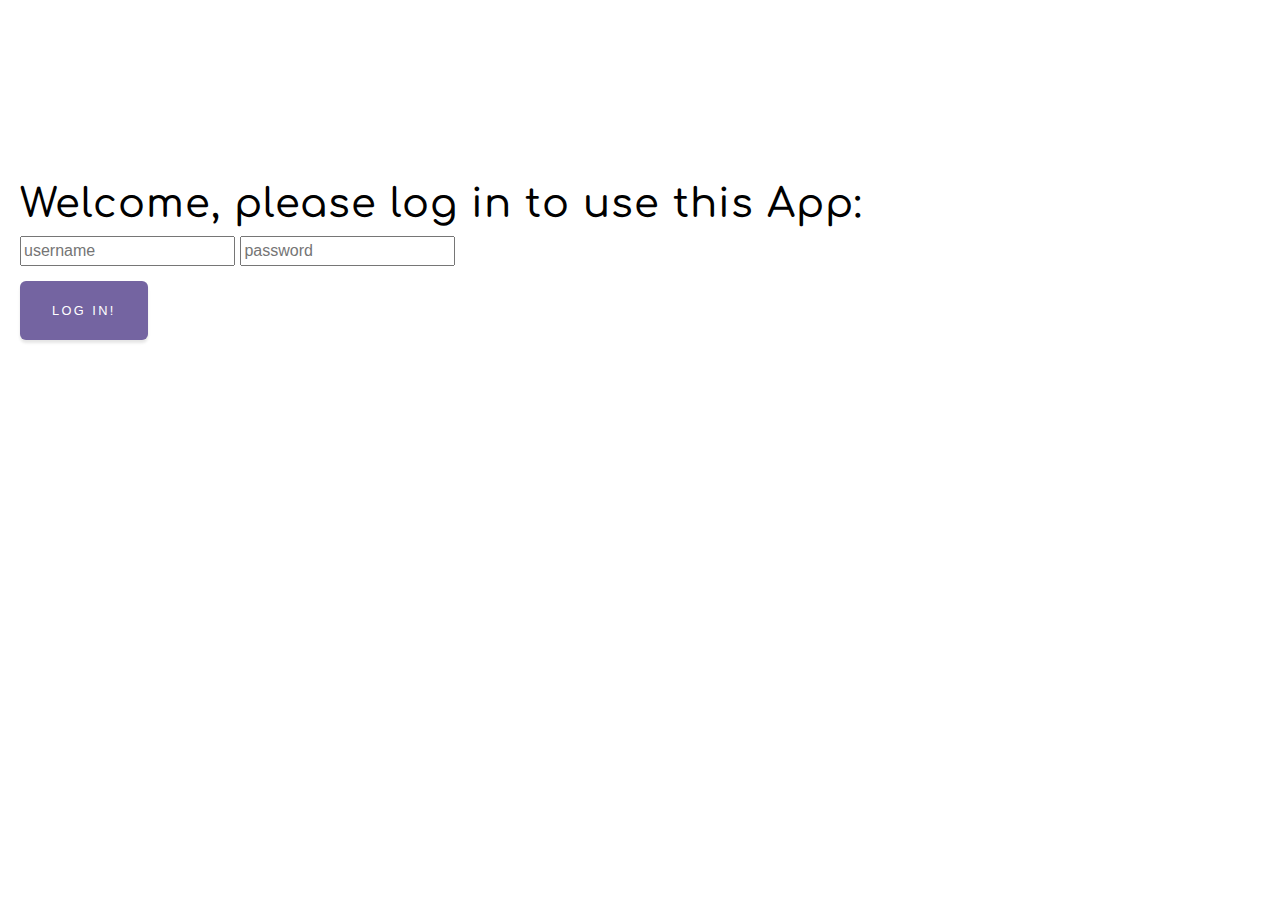
<file: index.html>
<!DOCTYPE html>
<html lang="en">

<head>
  <meta charset="UTF-8">
  <meta http-equiv="X-UA-Compatible" content="IE=edge">
  <meta name="viewport" content="width=device-width, initial-scale=1.0">
  <link rel="stylesheet" href="css/style.css">
  <link rel="stylesheet" href="css/dark.css">
  <link href="https://cdn.jsdelivr.net/npm/bootstrap@5.0.2/dist/css/bootstrap.min.css" rel="stylesheet"
    integrity="sha384-EVSTQN3/azprG1Anm3QDgpJLIm9Nao0Yz1ztcQTwFspd3yD65VohhpuuCOmLASjC" crossorigin="anonymous">
  <link rel="preconnect" href="https://fonts.googleapis.com">
  <link rel="preconnect" href="https://fonts.gstatic.com" crossorigin>
  <link href="https://fonts.googleapis.com/css2?family=Comfortaa:wght@700&family=Pacifico&display=swap"
    rel="stylesheet">
  <title>Sign In</title>
</head>

<body>
   <form action="dashboard.html" id="loginForm">
    <div id="openingContainer">
      <h1> Welcome, please log in to use this App:</h1>
      <input type="text" id="username" placeholder="username">
      <input type="password" id="password" placeholder="password">
      <br>

      <input id="submit" class="btn btn-secondary dropdown-toggle" type="submit" value="Log In!">
    </div>

  </form>
   <script src="js/script2.js"></script>
</body>

</html>
</file>
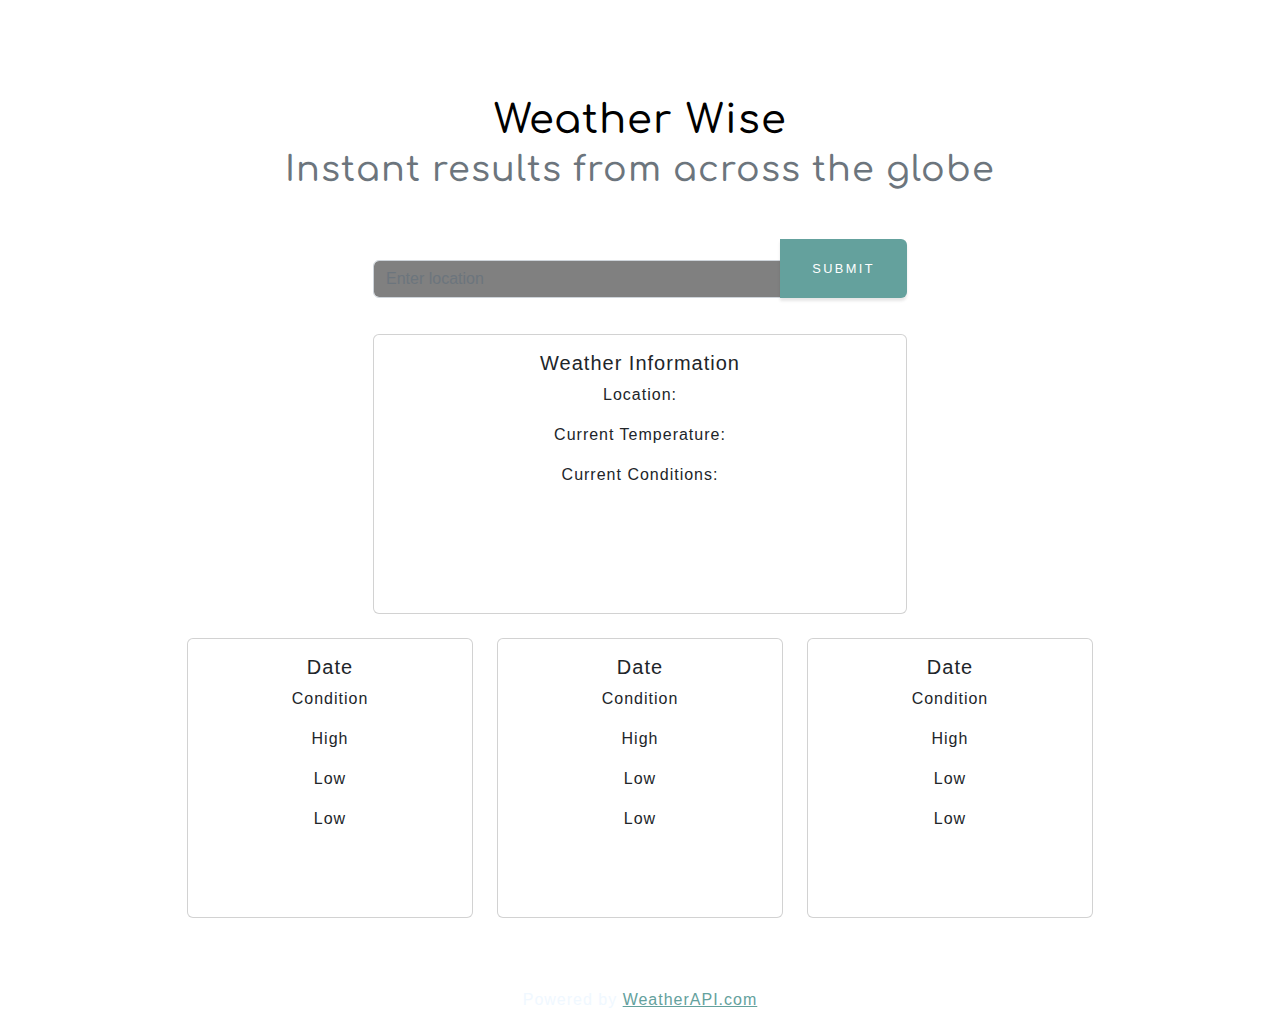
<file: dashboard.html>
<!DOCTYPE html>
<html lang="en">

<head>
  <meta charset="UTF-8">
  <meta name="viewport" content="width=device-width, initial-scale=1.0">
  <title>Document</title>
  <link rel="stylesheet" href="css/style.css">
  <link rel="stylesheet" href="css/dark.css">
  <link href="https://cdn.jsdelivr.net/npm/bootstrap@5.0.2/dist/css/bootstrap.min.css" rel="stylesheet"
    integrity="sha384-EVSTQN3/azprG1Anm3QDgpJLIm9Nao0Yz1ztcQTwFspd3yD65VohhpuuCOmLASjC" crossorigin="anonymous">
  <link rel="preconnect" href="https://fonts.googleapis.com">
  <link rel="preconnect" href="https://fonts.gstatic.com" crossorigin>
  <link href="https://fonts.googleapis.com/css2?family=Comfortaa:wght@700&family=Pacifico&display=swap"
    rel="stylesheet">

</head>

<body>
<div class="container center-content text-center mt-5">

  <div class="container text-center mt-5">
    <h1>
      Weather Wise <br>
      <small class="text-muted">Instant results from across the globe</small>
    </h1>

    <div class="row justify-content-center">
      <div class="col-md-6">
        <div class="input-group mb-3 align-items-end">
          <input type="text" class="form-control" placeholder="Enter location" name="location" id="location">
          <button id="submit" class="btn btn-primary" style="margin-top: 10px;">Submit</button>
        </div>
      </div>
    </div>
    <div class="row justify-content-center">
      <div class="col-md-6">
        <div id="currentBG" class="card" style="margin-top: 20px;">
          <div class="card-body">
            <h5 class="card-title">Weather Information</h5>
            <p class="card-text">Location: <span id="dispLocation"></span></p>
            <p class="card-text">Current Temperature: <span id="dispTemp"></span></p>
            <p class="card-text">Current Conditions: <span id="dispCond"></span></p>

          </div>
        </div>
      </div>
    </div>
    <div class="row justify-content-center">
      <div class="col-md-10">
        <br>
        <div class="row row-cols-1 row-cols-md-3 g-4" id="forecastCards">
          <div class="col">
            <div class="card">
              <div class="card-body">
                <h5 id="date1" class="card-title">Date</h5>
                <p id="cond1" class="card-text">Condition</p><span id="icon1"></span>
                <p id="high1" class="card-text">High</p>
                <p id="low1" class="card-text">Low</p>
                <p id="chance1" class="card-text">Low</p>
              </div>
            </div>
          </div>
          <div class="col" >
            <div class="card">
              <div class="card-body">
                <h5 id="date2" class="card-title">Date</h5>
                <p id="cond2" class="card-text">Condition</p>
                <p id="high2" class="card-text">High</p>
                <p id="low2" class="card-text">Low</p>
                <p id="chance2" class="card-text">Low</p>

              </div>
            </div>
          </div>
          <div class="col">
            <div class="card">
              <div class="card-body">
                <h5 id="date3" class="card-title">Date</h5>
                <p id="cond3" class="card-text">Condition</p>
                <p id="high3" class="card-text">High</p>
                <p id="low3" class="card-text">Low</p>
                <p id="chance3" class="card-text">Low</p>

              </div>
            </div>
          </div>


        </div>
      </div>
    </div>
    <footer>Powered by <a href="https://www.weatherapi.com/" title="Free Weather API">WeatherAPI.com</a> </footer>

  </div>
</div>



  <script src="js/script.js"></script>
</body>

</html>
</file>
<file: css/style.css>
footer {
  margin-top: 70px;
}

#location {
  margin-top: 60px;
}


body {
  background-image: url("https://images.pexels.com/photos/459451/pexels-photo-459451.jpeg?cs=srgb&dl=pexels-pixabay-459451.jpg&fm=jpg");
  background-size: cover;
}


h1 {
  color: black;
  font-family: 'Comfortaa', sans-serif;

}

footer {
  color: aliceblue;
  justify-content: right;
}

.card{

    height: 280px !important;


}

#submit {
  margin-top: 15px;
}

#location {
  background-color: gray;
}

#openingContainer {
  margin-left: 20px;
  margin-top: 180px;
}

.center-content {
  display: flex;
  justify-content: center;
  align-items: center; /* Add this line if you also want vertical centering */
  min-height: 100vh; /* Use this for full-height centering, adjust as needed */
}
</file>
